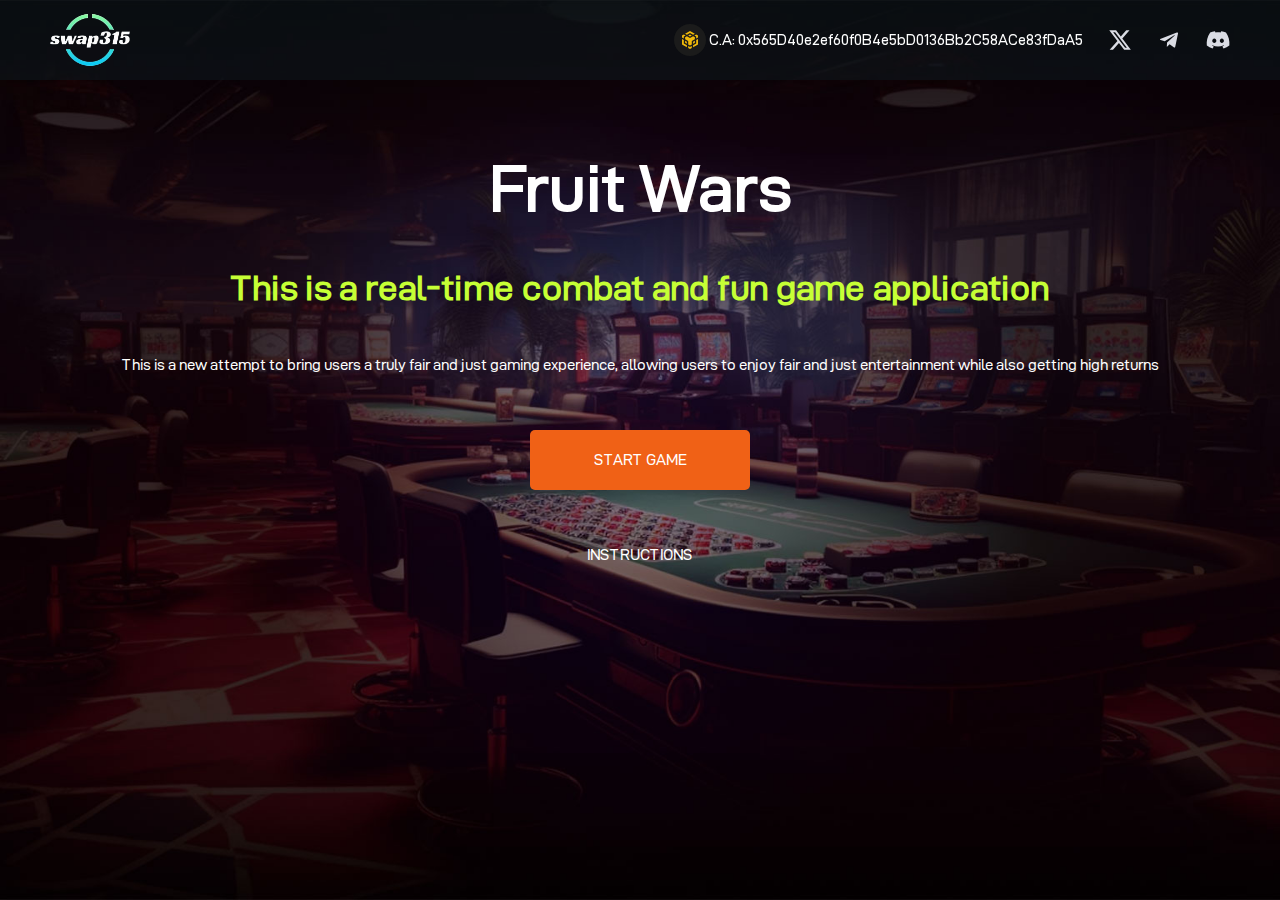
<file: app/fruitwars/index.html>
<html>
	<head>
		<meta charset="UTF-8">
		<link href="../../favicon.ico" rel="icon" type="image/ico">
		<meta http-equiv="X-UA-Compatible" content="IE=edge,chrome=1">
		<meta name="viewport" content="width=device-width, initial-scale=1, maximum-scale=1">
		
		<title>S315 Fruit Wars - The swap 315 Dual Pump Protocol is a new protocol that supports both 314 contract transfer transactions and swap transactions. The swap 315 Dual Pump Protocol effectively solves the risk of contract code corruption and also addresses the risk of swap pool</title>
		<meta name="description" content="S315, SWAP315, The swap 315 Dual Pump Protocol is a new protocol that supports both 314 contract transfer transactions and swap transactions. The swap 315 Dual Pump Protocol effectively solves the risk of contract code corruption and also addresses the risk of swap pool">
		<meta name="keywords" content="S315, SWAP315, s315protocol">
	
		<script src="js/jquery.js"></script>
		<script src="js/jquery.loading.min.js"></script>
		<script src="js/toast/jquery.toast.min.js"></script>
		<script src="js/web3.min.js"></script>
		<script src="js/utils.js"></script>
		<script src="js/abi/erc20.js"></script>
		<script src="js/abi/fruitwars.js"></script>
		<script src="js/game.js"></script>
		
		<style>
			
		</style>
		
		<link rel="stylesheet" href="./js/toast/jquery.toast.min.css" >
		<link rel="stylesheet" href="./css/index.css" >
		
	</head>
	<body>
		
		<div class="navigation">
			<div class="logo"></div>
			<div class="right">
				<div class="address">
					<img src="./img/bnb.svg" alt="" width="32" height="32" decoding="async">
					&nbsp;C.A: 0x565D40e2ef60f0B4e5bD0136Bb2C58ACe83fDaA5
				</div>
				<div class="social"> 
					<a class="item twitter" target="_blank" href="https://twitter.com/Shahd32533828"><svg class="icon" focusable="false" aria-hidden="true" viewBox="0 0 24 24" data-testid="XIcon"><path d="M18.244 2.25h3.308l-7.227 8.26 8.502 11.24H16.17l-5.214-6.817L4.99 21.75H1.68l7.73-8.835L1.254 2.25H8.08l4.713 6.231zm-1.161 17.52h1.833L7.084 4.126H5.117z"></path></svg></a>
					<a class="item telegram" target="_blank" href="https://t.me/swap315Dev"><svg class="icon" focusable="false" aria-hidden="true" viewBox="0 0 24 24" data-testid="TelegramIcon"><path d="M9.78 18.65l.28-4.23 7.68-6.92c.34-.31-.07-.46-.52-.19L7.74 13.3 3.64 12c-.88-.25-.89-.86.2-1.3l15.97-6.16c.73-.33 1.43.18 1.15 1.3l-2.72 12.81c-.19.91-.74 1.13-1.5.71L12.6 16.3l-1.99 1.93c-.23.23-.42.42-.83.42z"></path></svg></a>
					<a class="item discord" target="_blank" href="https://discord.gg/7gajW4m8"><svg class="icon" focusable="false" aria-hidden="true" viewBox="0 0 25 19" width="25" height="19" fill="inherit" xmlns="http://www.w3.org/2000/svg"><path d="M20.8205 1.81274C20.8139 1.79998 20.803 1.78999 20.7898 1.78454C19.2543 1.08006 17.6339 0.577701 15.9692 0.290051C15.9541 0.287239 15.9385 0.289267 15.9246 0.295847C15.9107 0.302427 15.8992 0.313224 15.8918 0.326702C15.6712 0.727165 15.4709 1.13851 15.2917 1.55916C13.4972 1.28676 11.6719 1.28676 9.87749 1.55916C9.69713 1.13744 9.49362 0.725994 9.26791 0.326702C9.26017 0.313517 9.24864 0.302969 9.23482 0.296432C9.22099 0.289894 9.20552 0.287671 9.19042 0.290051C7.52555 0.577097 5.90509 1.07949 4.36983 1.78458C4.35669 1.79015 4.3456 1.79967 4.33809 1.81181C1.26787 6.39678 0.426822 10.869 0.839412 15.2859C0.840573 15.2967 0.843899 15.3072 0.849192 15.3167C0.854485 15.3262 0.861638 15.3346 0.870224 15.3413C2.65799 16.665 4.65762 17.6754 6.78379 18.3293C6.79876 18.3338 6.81475 18.3336 6.82961 18.3287C6.84446 18.3239 6.85747 18.3146 6.86688 18.3021C7.32354 17.6807 7.72817 17.0228 8.07666 16.3349C8.08145 16.3255 8.08418 16.3151 8.08468 16.3046C8.08518 16.294 8.08344 16.2834 8.07956 16.2736C8.07568 16.2637 8.06976 16.2548 8.06219 16.2474C8.05461 16.24 8.04556 16.2343 8.03562 16.2307C7.39755 15.9865 6.77982 15.6922 6.18823 15.3505C6.17748 15.3442 6.16845 15.3353 6.16195 15.3247C6.15544 15.3141 6.15165 15.302 6.15091 15.2896C6.15018 15.2771 6.15252 15.2647 6.15772 15.2534C6.16293 15.242 6.17085 15.2322 6.18078 15.2246C6.30491 15.1316 6.42912 15.0349 6.54765 14.9372C6.55818 14.9285 6.57093 14.9229 6.58445 14.9211C6.59797 14.9193 6.61173 14.9213 6.62418 14.9269C10.4999 16.6957 14.6959 16.6957 18.5258 14.9269C18.5383 14.9209 18.5522 14.9187 18.5659 14.9203C18.5796 14.922 18.5926 14.9275 18.6033 14.9362C18.7219 15.034 18.8461 15.1316 18.9711 15.2246C18.9811 15.2321 18.9891 15.2419 18.9944 15.2532C18.9997 15.2645 19.0021 15.2769 19.0014 15.2893C19.0008 15.3018 18.9971 15.3139 18.9907 15.3245C18.9842 15.3352 18.9753 15.3441 18.9646 15.3505C18.3743 15.6951 17.7561 15.9892 17.1163 16.2298C17.1064 16.2335 17.0974 16.2394 17.0898 16.2469C17.0823 16.2544 17.0765 16.2634 17.0726 16.2733C17.0688 16.2833 17.0672 16.2939 17.0678 16.3045C17.0684 16.3151 17.0712 16.3255 17.076 16.3349C17.4304 17.019 17.8344 17.6761 18.2849 18.301C18.294 18.3138 18.307 18.3234 18.3219 18.3285C18.3368 18.3336 18.3529 18.3338 18.368 18.3292C20.498 17.6775 22.5011 16.667 24.2911 15.3413C24.2998 15.3349 24.3071 15.3268 24.3124 15.3174C24.3177 15.308 24.3209 15.2976 24.3219 15.2868C24.8159 10.1805 23.495 5.74487 20.8205 1.81274ZM8.65547 12.5965C7.48859 12.5965 6.52711 11.5256 6.52711 10.2105C6.52711 8.89544 7.46994 7.82454 8.65547 7.82454C9.85027 7.82454 10.8024 8.90475 10.7838 10.2105C10.7838 11.5256 9.84092 12.5965 8.65547 12.5965ZM16.5247 12.5965C15.3578 12.5965 14.3963 11.5256 14.3963 10.2105C14.3963 8.89544 15.3392 7.82454 16.5247 7.82454C17.7195 7.82454 18.6717 8.90475 18.653 10.2105C18.653 11.5256 17.7195 12.5965 16.5247 12.5965Z"></path></svg></a>
				</div>
			</div>
		</div>
		
		<div class="container">
			
			<div class="scene launch">
				<div class="box">
					<div class="title">Fruit Wars</div>
					<div class="time color-primary">This is a real-time combat and fun game application</div>
					<div class="introduce">
						This is a new attempt to bring users a truly fair and just gaming experience, allowing users to enjoy fair and just entertainment while also getting high returns
					</div>
					<div id="startBtn" class="button startBtn">START GAME</div>
					
					<div id="rule-btn" class="rule-btn">INSTRUCTIONS</div>
					
				</div>
			</div>
			
			<div class="rule-box">
				<div class="content">
					<div class="title">Game Instructions</div>
					<div class="describe">
						<p>All players can choose one or more fruits to fight, and the winning fruit will receive a 900% high reward.</p>
						<p>A maximum of 10 kinds of fruits can be selected for each battle. Single fruit betting amount 10-100 S315, 5% will be entering the burning, and 2.5% will entering the burning rewards pool.</p>
						<p>Each battle lasts for 3 blocks (about 9 seconds), Please check the result within <span class="color-orange">10 minutes</span> after the battle, otherwise it will be invalid.</p>
						<p>The outcome of the battle is determined by the last digit 0-9 of the BlockHash corresponding to the end of the battle block number.</p>
						<p>
							<span class="color-orange">Example</span><br/>
							BlockNumber <a href="https://bscscan.com/block/40343182" target="_blank">40343182</a><br/>
							BlockHash 0x2545857dcb180ccbe191e50b27e79f3c07797b70fb3d94b70211253cf6acb0f<span class="color-orange">3</span><br/>
							The last digit 0-9 is 3, which means that fruit No. 3 wins
						</p>
					</div>
					<div class="back-btn">BACK</div>
				</div>
			</div>
			
			<div class="gamebox">
				<div class="content">
					<div class="left-box">
						<div class="pool">
							<div class="item amount">
								<div class="label">Prize Pool Amount</div>
								<div class="value">-</div>
							</div>
							<div class="item gameAddress">
								<div class="label">Game Contract</div>
								<div class="value">-</div>
							</div>
							<div class="item userAddress">
								<div class="label">User Wallet</div>
								<div class="value">-</div>
							</div>
							<div class="item gameAccount">
								<div class="label">Game Account</div>
								<div class="value">-</div>
							</div>
							<div class="item">
								<div class="label">Fruit Code</div>
								<div class="value fruitBox">
									<div class="fruit-item" data-value="0">0 🍎</div>
									<div class="fruit-item" data-value="1">1 🍐</div>
									<div class="fruit-item" data-value="2">2 🍊</div>
									<div class="fruit-item" data-value="3">3 🍑</div>
									<div class="fruit-item" data-value="4">4 🍒</div>
									<div class="fruit-item" data-value="5">5 🍓</div>
									<div class="fruit-item" data-value="6">6 🍇</div>
									<div class="fruit-item" data-value="7">7 🍌</div>
									<div class="fruit-item" data-value="8">8 🍋</div>
									<div class="fruit-item" data-value="9">9 🍉</div>
								</div>
							</div>
							<div class="item">
								<div class="label">Bet Amount</div>
								<div class="value fruitAmount">
									<div class="amount-item" data-value="10">10</div>
									<div class="amount-item" data-value="20">20</div>
									<div class="amount-item" data-value="30">30</div>
									<div class="amount-item" data-value="40">40</div>
									<div class="amount-item" data-value="50">50</div>
									<div class="amount-item" data-value="60">60</div>
									<div class="amount-item" data-value="70">70</div>
									<div class="amount-item" data-value="80">80</div>
									<div class="amount-item" data-value="90">90</div>
									<div class="amount-item" data-value="100">100</div>
									<div class="amount-item" data-value="200">200</div>
									<div class="amount-item" data-value="300">300</div>
									<div class="amount-item" data-value="400">400</div>
									<div class="amount-item" data-value="500">500</div>
								</div>
							</div>
							
						</div>
						<div class="button-box sign-box" style="display: none;">
							<div id="signBtn" class="sign-btn">REGISTER</div>
						</div>
						<div class="button-box send-box">
							<div id="sendBtn" class="send-btn">Battle</div>
							<div id="checkBtn" class="check-btn disable-btn">Check</div>
							<div id="approveBtn" class="approve-btn disable-btn">APPROVE</div>
						</div>
						<!-- <div class="describe">
							<div>1. Bet amount range 10-100 S315, 5% will be destroyed to obtain black hole rights, and 2.5% will enter the black hole dividend pool.</div>
							<div>2. The battle lasts about 9 seconds. Please check the result within 10 minutes after the battle. The winner will receive a 900% reward.</div>
							<div>3. The battle result is determined by the last digit 0-9 of the BlockHash of the battle end block.</div>
						</div> -->
					</div>
					
					<div class="right-box">
						<div class="winner-box">
							<div class="title">Winner History</div>
							<div class="list">
								
							</div>
						</div>
						<div class="line"></div>
						<div class="order-box">
							<div class="title">Order History</div>
							<div class="list">
								
							</div>
						</div>
					</div>
				</div>
			</div>
			
		</div>
		
	</body>
	
	<script src="js/app.js"></script>
</html>
</file>
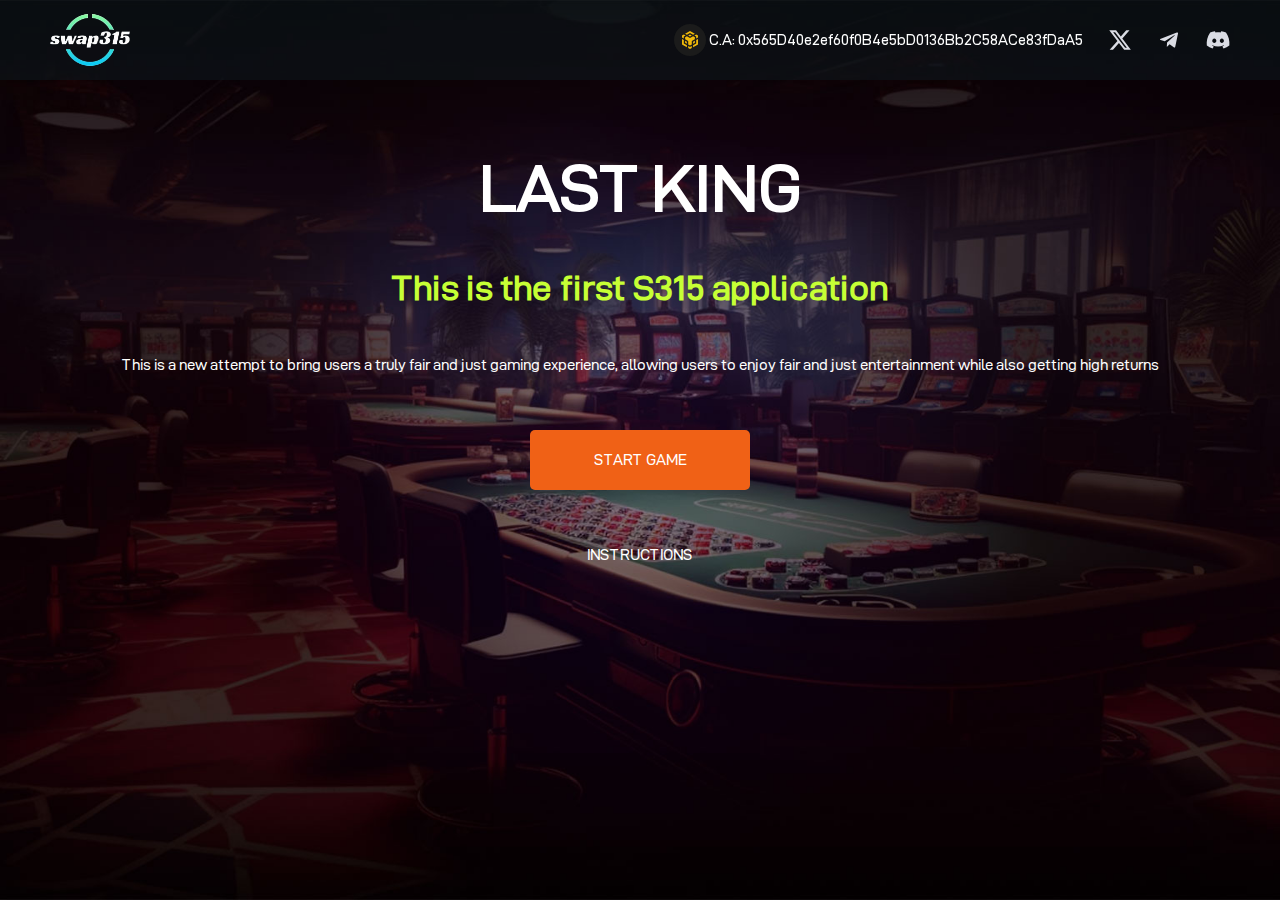
<file: app/lastking/index.html>
<html>
	<head>
		<meta charset="UTF-8">
		<link href="../../favicon.ico" rel="icon" type="image/ico">
		<meta http-equiv="X-UA-Compatible" content="IE=edge,chrome=1">
		<meta name="viewport" content="width=device-width, initial-scale=1, maximum-scale=1">
		
		<title>S315 Last King - The swap 315 Dual Pump Protocol is a new protocol that supports both 314 contract transfer transactions and swap transactions. The swap 315 Dual Pump Protocol effectively solves the risk of contract code corruption and also addresses the risk of swap pool</title>
		<meta name="description" content="S315, SWAP315, The swap 315 Dual Pump Protocol is a new protocol that supports both 314 contract transfer transactions and swap transactions. The swap 315 Dual Pump Protocol effectively solves the risk of contract code corruption and also addresses the risk of swap pool">
		<meta name="keywords" content="S315, SWAP315, s315protocol">
	
		<script src="js/jquery.js"></script>
		<script src="js/jquery.loading.min.js"></script>
		<script src="js/toast/jquery.toast.min.js"></script>
		<script src="js/web3.min.js"></script>
		<script src="js/utils.js"></script>
		<script src="js/abi/erc20.js"></script>
		<script src="js/abi/lastking.js"></script>
		<script src="js/game.js"></script>
		
		<style>
			
		</style>
		
		<link rel="stylesheet" href="./js/toast/jquery.toast.min.css" >
		<link rel="stylesheet" href="./css/index.css" >
		
	</head>
	<body>
		
		<div class="navigation">
			<div class="logo"></div>
			<div class="right">
				<div class="address">
					<img src="./img/bnb.svg" alt="" width="32" height="32" decoding="async">
					&nbsp;C.A: 0x565D40e2ef60f0B4e5bD0136Bb2C58ACe83fDaA5
				</div>
				<div class="social"> 
					<a class="item twitter" target="_blank" href="https://twitter.com/Shahd32533828"><svg class="icon" focusable="false" aria-hidden="true" viewBox="0 0 24 24" data-testid="XIcon"><path d="M18.244 2.25h3.308l-7.227 8.26 8.502 11.24H16.17l-5.214-6.817L4.99 21.75H1.68l7.73-8.835L1.254 2.25H8.08l4.713 6.231zm-1.161 17.52h1.833L7.084 4.126H5.117z"></path></svg></a>
					<a class="item telegram" target="_blank" href="https://t.me/swap315Dev"><svg class="icon" focusable="false" aria-hidden="true" viewBox="0 0 24 24" data-testid="TelegramIcon"><path d="M9.78 18.65l.28-4.23 7.68-6.92c.34-.31-.07-.46-.52-.19L7.74 13.3 3.64 12c-.88-.25-.89-.86.2-1.3l15.97-6.16c.73-.33 1.43.18 1.15 1.3l-2.72 12.81c-.19.91-.74 1.13-1.5.71L12.6 16.3l-1.99 1.93c-.23.23-.42.42-.83.42z"></path></svg></a>
					<a class="item discord" target="_blank" href="https://discord.gg/7gajW4m8"><svg class="icon" focusable="false" aria-hidden="true" viewBox="0 0 25 19" width="25" height="19" fill="inherit" xmlns="http://www.w3.org/2000/svg"><path d="M20.8205 1.81274C20.8139 1.79998 20.803 1.78999 20.7898 1.78454C19.2543 1.08006 17.6339 0.577701 15.9692 0.290051C15.9541 0.287239 15.9385 0.289267 15.9246 0.295847C15.9107 0.302427 15.8992 0.313224 15.8918 0.326702C15.6712 0.727165 15.4709 1.13851 15.2917 1.55916C13.4972 1.28676 11.6719 1.28676 9.87749 1.55916C9.69713 1.13744 9.49362 0.725994 9.26791 0.326702C9.26017 0.313517 9.24864 0.302969 9.23482 0.296432C9.22099 0.289894 9.20552 0.287671 9.19042 0.290051C7.52555 0.577097 5.90509 1.07949 4.36983 1.78458C4.35669 1.79015 4.3456 1.79967 4.33809 1.81181C1.26787 6.39678 0.426822 10.869 0.839412 15.2859C0.840573 15.2967 0.843899 15.3072 0.849192 15.3167C0.854485 15.3262 0.861638 15.3346 0.870224 15.3413C2.65799 16.665 4.65762 17.6754 6.78379 18.3293C6.79876 18.3338 6.81475 18.3336 6.82961 18.3287C6.84446 18.3239 6.85747 18.3146 6.86688 18.3021C7.32354 17.6807 7.72817 17.0228 8.07666 16.3349C8.08145 16.3255 8.08418 16.3151 8.08468 16.3046C8.08518 16.294 8.08344 16.2834 8.07956 16.2736C8.07568 16.2637 8.06976 16.2548 8.06219 16.2474C8.05461 16.24 8.04556 16.2343 8.03562 16.2307C7.39755 15.9865 6.77982 15.6922 6.18823 15.3505C6.17748 15.3442 6.16845 15.3353 6.16195 15.3247C6.15544 15.3141 6.15165 15.302 6.15091 15.2896C6.15018 15.2771 6.15252 15.2647 6.15772 15.2534C6.16293 15.242 6.17085 15.2322 6.18078 15.2246C6.30491 15.1316 6.42912 15.0349 6.54765 14.9372C6.55818 14.9285 6.57093 14.9229 6.58445 14.9211C6.59797 14.9193 6.61173 14.9213 6.62418 14.9269C10.4999 16.6957 14.6959 16.6957 18.5258 14.9269C18.5383 14.9209 18.5522 14.9187 18.5659 14.9203C18.5796 14.922 18.5926 14.9275 18.6033 14.9362C18.7219 15.034 18.8461 15.1316 18.9711 15.2246C18.9811 15.2321 18.9891 15.2419 18.9944 15.2532C18.9997 15.2645 19.0021 15.2769 19.0014 15.2893C19.0008 15.3018 18.9971 15.3139 18.9907 15.3245C18.9842 15.3352 18.9753 15.3441 18.9646 15.3505C18.3743 15.6951 17.7561 15.9892 17.1163 16.2298C17.1064 16.2335 17.0974 16.2394 17.0898 16.2469C17.0823 16.2544 17.0765 16.2634 17.0726 16.2733C17.0688 16.2833 17.0672 16.2939 17.0678 16.3045C17.0684 16.3151 17.0712 16.3255 17.076 16.3349C17.4304 17.019 17.8344 17.6761 18.2849 18.301C18.294 18.3138 18.307 18.3234 18.3219 18.3285C18.3368 18.3336 18.3529 18.3338 18.368 18.3292C20.498 17.6775 22.5011 16.667 24.2911 15.3413C24.2998 15.3349 24.3071 15.3268 24.3124 15.3174C24.3177 15.308 24.3209 15.2976 24.3219 15.2868C24.8159 10.1805 23.495 5.74487 20.8205 1.81274ZM8.65547 12.5965C7.48859 12.5965 6.52711 11.5256 6.52711 10.2105C6.52711 8.89544 7.46994 7.82454 8.65547 7.82454C9.85027 7.82454 10.8024 8.90475 10.7838 10.2105C10.7838 11.5256 9.84092 12.5965 8.65547 12.5965ZM16.5247 12.5965C15.3578 12.5965 14.3963 11.5256 14.3963 10.2105C14.3963 8.89544 15.3392 7.82454 16.5247 7.82454C17.7195 7.82454 18.6717 8.90475 18.653 10.2105C18.653 11.5256 17.7195 12.5965 16.5247 12.5965Z"></path></svg></a>
				</div>
			</div>
		</div>
		
		<div class="container">
			
			<div class="scene launch">
				<div class="box">
					<div class="title">LAST KING</div>
					<div class="time color-primary">This is the first S315 application</div>
					<div class="introduce">
						This is a new attempt to bring users a truly fair and just gaming experience, allowing users to enjoy fair and just entertainment while also getting high returns
					</div>
					<div id="startBtn" class="button startBtn">START GAME</div>
					
					<div id="rule-btn" class="rule-btn">INSTRUCTIONS</div>
					
				</div>
			</div>
			
			<div class="rule-box">
				<div class="content">
					<div class="title">Game Instructions</div>
					<div class="describe">
						<p>All players compete for the crown through betting, and the player who bets last temporarily gains the crown, starting the countdown. If there are no new players competing during this period. The player will successfully inherit the throne and obtain the king's treasure. If a new player participates in the competition, the countdown will be refreshed and reset again.</p>
						<p>The countdown will be halved as the game progresses, with a starting time of 24 hours (after 24 hours, the countdown will be 12 hours, and so on). After the countdown is halved to 1 minute, it will no longer be halved.</p>
						<p>The King's Treasure is  rewards 50% of the tokens in the prize pool, with the remaining 50% entering the next round of the prize pool.</p>
					</div>
					<div class="back-btn">BACK</div>
				</div>
			</div>
			
			<div class="gamebox">
				<!-- <div class="title">Last King</div> -->
				<div class="content">
					<div class="left-box">
						<div class="pool">
							<div class="item amount">
								<div class="label">Prize Pool Amount</div>
								<div class="value">-</div>
							</div>
							<div class="item gameAddress">
								<div class="label">Game Contract</div>
								<div class="value">-</div>
							</div>
							<div class="item userAddress">
								<div class="label">User Wallet</div>
								<div class="value">-</div>
							</div>
							<div class="item gameAccount">
								<div class="label">Game Account</div>
								<div class="value">-</div>
							</div>
							<div class="item winningUser">
								<div class="label">Current King<img class="icon" src="img/king.png"/></div>
								<div class="value">-</div>
							</div>
							<div class="item winningBlock">
								<div class="label">Conferred Block</div>
								<div class="value">-</div>
							</div>
							<div class="item time">
								<div class="label">Estimated end time</div>
								<div class="value">-</div>
							</div>
						</div>
						<div class="button-box sign-box" style="display: none;">
							<div id="signBtn" class="sign-btn">REGISTER</div>
						</div>
						<div class="button-box send-box">
							<div id="sendBtn" class="send-btn">🚀 <span class="unitAmount">10 S315</span></div>
							<div id="approveBtn" class="approve-btn">APPROVE</div>
						</div>
						<div class="describe">
							<div>1. The king's winning time is halved every 24 hours, gradually decreasing from 24 hours at the beginning to 1 minute.</div>
							<div>2. Each launch will destroy 50% and gain black hole benefits, 50% will go into the prize pool, and the game end time will be refreshed and reset.</div>
							<div>3. The winner will receive 50% of the total prize pool, and the remaining 50% will be used as the initial prize for the next period, and a new round of competition will begin.</div>
						</div>
					</div>
					
					<div class="right-box">
						<div class="order-box">
							<div class="title">Order History</div>
							<div class="list">
								
							</div>
						</div>
						<div class="line"></div>
						<div class="winner-box">
							<div class="title">Winner History</div>
							<div class="list">
								
							</div>
						</div>
					</div>
				</div>
			</div>
			
		</div>
		
	</body>
	
	<script src="js/app.js"></script>
</html>
</file>
<file: app/fruitwars/css/index.css>
@font-face {
	font-family: customFont;
	src: url(./fonts.ttf) format("truetype");
	font-display: swap;
}
body {
	background: #0e191f;
	color: #ffffff;
	font-family: 'customFont';
	line-height: 30px;
	font-size: 15px;
	margin: 0px;
	word-break: break-word;
}

p{margin: 0px;}
a {color: #ffffff; text-decoration: none;}

.color-primary {color:#C6FF35;}
.color-grey {color: #CBCBCB;}
.color-red {color: #f43a3a;}
.color-blue {color: #5579ff;}
.color-green {color: #36b900;}
.color-orange {color: #f06116;}

.container {
	box-sizing: border-box;
}

.navigation {
	display: flex;
	position: fixed;
	height: 80px;
	width: 100%;
	justify-content: space-between;
	padding: 0px 50px;
	background: rgba(14,25,31,0.5);
	box-sizing: border-box;
	z-index: 999;
}

.navigation .logo {width: 80px;height: 80px; background: url(../img/logo.png) center no-repeat;background-size: contain;}
.navigation .right {
	height: 80px;
	color: #fff;
	display: flex;
	justify-items: center;
	align-items: center;
}
.navigation .address {
	margin-right: 25px;
	display: flex;
	align-items: center;
}

.social {
	display: flex;
	justify-items: center;
	align-items: center;
}
.social .item {margin-right: 25px;}
.social .item:last-child {margin-right: 0px;}
.social .item .icon {
	width: 1em;
	height: 1em;
	color: #fff;
	color: #DADCE4;
	font-size: 1.5rem;
	fill: currentColor;
}

.scene {
	box-sizing: border-box;
	margin-top: 100px;
}
.scene .box {
	padding: 0px 50px;
	box-sizing: border-box;
}
.scene .box .title {
	font-weight: 700;
	font-size: 61px; line-height: 71px;
}

.launch {
	text-align: center;
	background: url(../img/topbg.jpg) center no-repeat;
	background-size: cover;
	position: relative;
	height: 100%;
	margin-top: 0px;
}
.launch .box {
	position: absolute;
	top: 150px;
	width: 100%;
	text-align: center;
}
.launch .box .title {font-size: 65px; line-height: 75px;}
.launch .box .time {font-size: 35px;margin-top: 40px;line-height: 45px;font-weight: 700;}
.launch .box .introduce {margin-top: 40px;}
.launch .box .source {
	background: #397c06;
	color: #c0e8b9;
	width: 150px;
	margin: 50px auto 0px auto;
	padding: 10px;
}

.footer {padding: 0px 50px;height: 100px;align-items: center;display: flex;}

@media (max-width: 800px) {
	
	.navigation .address {display: none;}
	.scene .box {
		padding: 0px 30px;
		box-sizing: border-box;
	}
	.scene .box .title {
		font-size: 31px; line-height: 41px;
	}
	
	.launch .box {top: 100px;}
	.launch .box .title {font-size: 65px; line-height: 75px;}
	
}

.startBtn {
	margin: 50px auto 50px auto;
	width: 200px;
	/* border: 1px solid #f06116; */
	/* color: #f06116; */
	padding: 15px 10px;
	border-radius: 5px;
	background: #f06116;
	color: #fff;
	cursor: pointer;
}

.rule-btn {
	/* margin-top: 50px; */
	cursor: pointer;
	width: 150px;
	text-align: center;
	margin: 0 auto;
}
.rule-box {
	position: fixed;
	left: 0;
	top: 0;
	right: 0;
	bottom: 0;
	z-index: 999;
	background: rgba(0,0,0,0.5);
	padding: 50px;
	box-sizing: border-box;
	display: none;
	justify-content: space-between;
}

.rule-box .content {
	position: absolute;
	top: 50px;
	bottom: 50px;
	left: 15%;
	right: 15%;
	box-sizing: border-box;
	/* display: flex;
	flex-wrap: wrap;
	justify-content: flex-start; */
	padding: 25px;
	border-radius: 10px;
	background: rgba(37,37,37,0.8);
	/* max-height: 80%; */
	overflow: scroll;
}
.rule-box .title {font-size: 35px;color: #f06116; font-weight: 700;}
.rule-box .describe {font-size: 18px;color: #fff; margin-top: 20px;}
.rule-box .describe p {margin-top: 10px;}
.rule-box .back-btn {
	background: #f06116;
	width: 200px;
	text-align: center;
	padding: 10px;
	border-radius: 10px;
	font-size: 30px;
	line-height: 50px;
	margin-top: 15px;
	margin-bottom: 15px;
	margin-right: 10px;
	cursor: pointer;
}

.gamebox {
	position: fixed;
	left: 0;
	top: 0;
	right: 0;
	bottom: 0;
	z-index: 999;
	background: rgba(0,0,0,0.5);
	padding: 50px;
	box-sizing: border-box;
	display: none;
	justify-content: space-between;
	/* display: none; */
}
.gamebox .content {
	position: absolute;
	top: 35px;
	bottom: 35px;
	left: 10%;
	right: 10%;
	box-sizing: border-box;
	display: flex;
	flex-wrap: wrap;
	justify-content: space-between;
	padding: 20px;
	border-radius: 10px;
	background: rgba(37,37,37,0.8);
	/* max-height: 80%; */
	overflow: scroll;
}
.gamebox .content .left-box {flex:1;padding: 10px;box-sizing: border-box;}
.gamebox .content .left-box .pool .item {display: flex; align-items: baseline;margin-top:5px;flex-wrap: wrap;}
.gamebox .content .left-box .pool .item:first-child{margin-top: 0px;}
.gamebox .content .left-box .pool .label {width: 150px;margin-right: 10px; text-align: left; align-items: center; display: flex;}
.gamebox .content .left-box .pool .label .icon {width: 20px; margin-left: 5px;}
.gamebox .content .left-box .pool .amount .value {font-size: 55px; line-height: 60px; font-weight: 700;color: #f06116;}
.gamebox .content .left-box .pool .time .value {font-size: 25px; color: #f06116;}
.gamebox .content .left-box .fruitBox {display: flex;    flex-wrap: wrap;}
.gamebox .content .left-box .fruitBox .fruit-item {
	width: 80px;
	/* height: 30px; */
	border: 1px solid #ffffff;
	box-sizing: border-box;
	text-align: center;
	margin-right: 10px;
	margin-bottom: 10px;
	border-radius: 5px;
	color: #ffffff;
	cursor: pointer;
	/* display: flex;
	flex-direction: column;
	line-height: 25px; */
	line-height: 40px;
	font-size: 25px;
}
.gamebox .content .left-box .fruitBox .fruit-item.active {
	/* border: 1px solid #f06116; */
	border: 1px solid #f0ca16;
	background: #f0ca16;
}
.gamebox .content .left-box .fruitAmount {display: flex;    flex-wrap: wrap;}
.gamebox .content .left-box .fruitAmount .amount-item {
	width: 80px;
	/* height: 30px; */
	border: 1px solid #ffffff;
	box-sizing: border-box;
	text-align: center;
	margin-right: 10px;
	margin-bottom: 10px;
	border-radius: 5px;
	color: #ffffff;
	cursor: pointer;
	line-height: 40px;
	font-size: 25px;
}
.gamebox .content .left-box .fruitAmount .amount-item.active {
	/* border: 1px solid #f06116; */
	border: 1px solid #f0ca16;
	background: #f0ca16;
}

.gamebox .content .left-box .button-box {display: flex; flex-wrap: wrap;}
.gamebox .content .left-box .send-btn {
	background: #f06116;
	width: 200px;
	text-align: center;
	padding: 10px;
	border-radius: 10px;
	font-size: 30px;
	line-height: 50px;
	margin-top: 15px;
	margin-bottom: 15px;
	margin-right: 10px;
	cursor: pointer;
}
.gamebox .content .left-box .check-btn {
	background: #f06116;
	width: 200px;
	text-align: center;
	padding: 10px;
	border-radius: 10px;
	font-size: 30px;
	line-height: 50px;
	margin-top: 15px;
	margin-bottom: 15px;
	cursor: pointer;
	display: none;
}
.gamebox .content .left-box .approve-btn {
	background: #f06116;
	width: 200px;
	text-align: center;
	padding: 10px;
	border-radius: 10px;
	font-size: 30px;
	line-height: 50px;
	margin-top: 15px;
	margin-bottom: 15px;
	cursor: pointer;
}
.gamebox .content .left-box .sign-btn {
	background: #f06116;
	width: 200px;
	text-align: center;
	padding: 10px;
	border-radius: 10px;
	font-size: 30px;
	line-height: 50px;
	margin-top: 15px;
	margin-bottom: 15px;
	cursor: pointer;
}
.gamebox .content .left-box .disable-btn {background: #9d9d9d;}
.gamebox .content .left-box .describe {}
.gamebox .content .right-box {
	width: 400px;
	border: 1px solid #ddd;
	padding: 10px;
	border-radius: 5px;
	display: flex;
	flex-direction: column;
	min-height: 300px;
	max-height: 550px;
}

.gamebox .content .right-box .line {background: #ddd; height: 1px; margin: 5px 0px;}
.gamebox .content .right-box .order-box  {flex:1; display: flex; flex-direction: column; overflow: scroll;}
.gamebox .content .right-box .winner-box {flex:1;display: flex; flex-direction: column; overflow: scroll;}
.gamebox .content .right-box .list {overflow: scroll;}
.gamebox .content .right-box .list .row {display: flex; margin-bottom: 10px; border-bottom: 1px solid #474747;line-height: 20px;}
.gamebox .content .right-box .list .row .item {flex:1;padding-bottom: 10px;}
.gamebox .content .right-box .list .row .item.user {text-align: left; flex:none; width: 100px;}
.gamebox .content .right-box .list .row .item.block {text-align: center; min-width: 150px; }
.gamebox .content .right-box .list .row .item.amount {text-align: right; flex:none; width: 100px;}

.gamebox .content .right-box .list .row .item.order {text-align: left; flex:none; width: 130px; }
.gamebox .content .right-box .list .row .item.result{text-align: center; min-width: 130px; }


@media (max-width: 800px) {
	
	.rule-box  {
		padding: 0px;
	}
	.rule-box .content {
		top:0px;
		left:0px;
		right: 0px;
		bottom: 0px;
		border-radius: 0px;
	}
	
	.gamebox .content {
		top:0px;
		left:0px;
		right: 0px;
		bottom: 0px;
		border-radius: 0px;
	}
	
	.gamebox .content .right-box {
		margin-top: 10px;
		width: 90%;
	}
	.startBtn {
		margin: 25px auto 25px auto;
	}
	.rule-btn {
		margin-bottom: 20px;
	}
	.launch  {
		overflow: scroll;
	}
	.launch .box .introduce {
	    margin-top: 30px;
	}
	.launch .box .time {
	    margin-top: 30px;
	}
}

@media (max-width: 800px) {
	
	.gamebox {
		padding:0px;
	}
	.gamebox .content .left-box .send-btn {
		margin-bottom: 0px;
	}
	
}

.loading-overlay.loading-theme-light{
	background-color: #000000;
	color: #fff;
}
</file>
<file: app/lastking/css/index.css>
@font-face {
	font-family: customFont;
	src: url(./fonts.ttf) format("truetype");
	font-display: swap;
}
body {
	background: #0e191f;
	color: #ffffff;
	font-family: 'customFont';
	line-height: 30px;
	font-size: 15px;
	margin: 0px;
	word-break: break-word;
}

p{margin: 0px;}
a {color: #ffffff; text-decoration: none;}

.color-primary {color:#C6FF35;}
.color-grey {color: #CBCBCB;}
.container {
	box-sizing: border-box;
}

.navigation {
	display: flex;
	position: fixed;
	height: 80px;
	width: 100%;
	justify-content: space-between;
	padding: 0px 50px;
	background: rgba(14,25,31,0.5);
	box-sizing: border-box;
	z-index: 999;
}

.navigation .logo {width: 80px;height: 80px; background: url(../img/logo.png) center no-repeat;background-size: contain;}
.navigation .right {
	height: 80px;
	color: #fff;
	display: flex;
	justify-items: center;
	align-items: center;
}
.navigation .address {
	margin-right: 25px;
	display: flex;
	align-items: center;
}

.social {
	display: flex;
	justify-items: center;
	align-items: center;
}
.social .item {margin-right: 25px;}
.social .item:last-child {margin-right: 0px;}
.social .item .icon {
	width: 1em;
	height: 1em;
	color: #fff;
	color: #DADCE4;
	font-size: 1.5rem;
	fill: currentColor;
}

.scene {
	box-sizing: border-box;
	margin-top: 100px;
}
.scene .box {
	padding: 0px 50px;
	box-sizing: border-box;
}
.scene .box .title {
	font-weight: 700;
	font-size: 61px; line-height: 71px;
}

.launch {
	text-align: center;
	background: url(../img/topbg.jpg) center no-repeat;
	background-size: cover;
	position: relative;
	height: 100%;
	margin-top: 0px;
}
.launch .box {
	position: absolute;
	top: 150px;
	width: 100%;
	text-align: center;
}
.launch .box .title {font-size: 65px; line-height: 75px;}
.launch .box .time {font-size: 35px;margin-top: 40px;line-height: 45px;font-weight: 700;}
.launch .box .introduce {margin-top: 40px;}
.launch .box .source {
	background: #397c06;
	color: #c0e8b9;
	width: 150px;
	margin: 50px auto 0px auto;
	padding: 10px;
}

.footer {padding: 0px 50px;height: 100px;align-items: center;display: flex;}

@media (max-width: 800px) {
	
	.navigation .address {display: none;}
	.scene .box {
		padding: 0px 30px;
		box-sizing: border-box;
	}
	.scene .box .title {
		font-size: 31px; line-height: 41px;
	}
	
	.launch .box {top: 100px;}
	.launch .box .title {font-size: 65px; line-height: 75px;}
	
}

.startBtn {
	margin: 50px auto 50px auto;
	width: 200px;
	/* border: 1px solid #f06116; */
	/* color: #f06116; */
	padding: 15px 10px;
	border-radius: 5px;
	background: #f06116;
	color: #fff;
	cursor: pointer;
}

.rule-btn {
	/* margin-top: 50px; */
	cursor: pointer;
	width: 150px;
	text-align: center;
	margin: 0 auto;
}
.rule-box {
	position: absolute;
	left: 0;
	top: 0;
	right: 0;
	bottom: 0;
	z-index: 999;
	background: rgba(0,0,0,0.5);
	padding: 50px;
	box-sizing: border-box;
	display: none;
	justify-content: space-between;
}

.rule-box .content {
	position: absolute;
	top: 80px;
	bottom: 80px;
	left: 15%;
	right: 15%;
	box-sizing: border-box;
	/* display: flex;
	flex-wrap: wrap;
	justify-content: flex-start; */
	padding: 25px;
	border-radius: 10px;
	background: rgba(37,37,37,0.8);
	/* max-height: 80%; */
	overflow: scroll;
}
.rule-box .title {font-size: 35px;color: #f06116; font-weight: 700;}
.rule-box .describe {font-size: 18px;color: #fff; margin-top: 20px;}
.rule-box .describe p {margin-top: 10px;}
.rule-box .back-btn {
	background: #f06116;
	width: 200px;
	text-align: center;
	padding: 10px;
	border-radius: 10px;
	font-size: 30px;
	line-height: 50px;
	margin-top: 15px;
	margin-bottom: 15px;
	margin-right: 10px;
	cursor: pointer;
}

.gamebox {
	position: absolute;
	left: 0;
	top: 0;
	right: 0;
	bottom: 0;
	z-index: 999;
	background: rgba(0,0,0,0.5);
	padding: 50px;
	box-sizing: border-box;
	display: none;
	justify-content: space-between;
	/* display: none; */
}
.gamebox .content {
	position: absolute;
	top: 40px;
	bottom: 40px;
	left: 10%;
	right: 10%;
	box-sizing: border-box;
	display: flex;
	flex-wrap: wrap;
	justify-content: space-between;
	padding: 20px;
	border-radius: 10px;
	background: rgba(37,37,37,0.8);
	/* max-height: 80%; */
	overflow: scroll;
}
.gamebox .content .left-box {flex:1;padding: 10px;box-sizing: border-box;}
.gamebox .content .left-box .pool .item {display: flex; align-items: baseline;margin-top:5px;flex-wrap: wrap;}
.gamebox .content .left-box .pool .item:first-child{margin-top: 0px;}
.gamebox .content .left-box .pool .label {width: 150px;margin-right: 10px; text-align: left; align-items: center; display: flex;}
.gamebox .content .left-box .pool .label .icon {width: 20px; margin-left: 5px;}
.gamebox .content .left-box .pool .amount .value {font-size: 55px; line-height: 60px; font-weight: 700;color: #f06116;}
.gamebox .content .left-box .pool .time .value {font-size: 25px; color: #f06116;}
.gamebox .content .left-box .button-box {display: flex; flex-wrap: wrap;}
.gamebox .content .left-box .send-btn {
	background: #f06116;
	width: 200px;
	text-align: center;
	padding: 10px;
	border-radius: 10px;
	font-size: 30px;
	line-height: 50px;
	margin-top: 15px;
	margin-bottom: 15px;
	margin-right: 10px;
	cursor: pointer;
}
.gamebox .content .left-box .approve-btn {
	background: #f06116;
	width: 200px;
	text-align: center;
	padding: 10px;
	border-radius: 10px;
	font-size: 30px;
	line-height: 50px;
	margin-top: 15px;
	margin-bottom: 15px;
	cursor: pointer;
}
.gamebox .content .left-box .sign-btn {
	background: #f06116;
	width: 200px;
	text-align: center;
	padding: 10px;
	border-radius: 10px;
	font-size: 30px;
	line-height: 50px;
	margin-top: 15px;
	margin-bottom: 15px;
	cursor: pointer;
}
.gamebox .content .left-box .disable-btn {background: #9d9d9d;}
.gamebox .content .left-box .describe {}
.gamebox .content .right-box {
	width: 300px;
	border: 1px solid #ddd;
	padding: 10px;
	border-radius: 5px;
	display: flex;
	flex-direction: column;
	min-height: 300px;
}

.gamebox .content .right-box .line {background: #ddd; height: 1px; margin: 5px 0px;}
.gamebox .content .right-box .order-box  {flex:1; display: flex; flex-direction: column; overflow: scroll;}
.gamebox .content .right-box .winner-box {flex:1;display: flex; flex-direction: column; overflow: scroll;}
.gamebox .content .right-box .list {overflow: scroll;}
.gamebox .content .right-box .list .row {display: flex;}
.gamebox .content .right-box .list .row .item {flex:1;}
.gamebox .content .right-box .list .row .item.user {text-align: left; flex:none; width: 120px;}
.gamebox .content .right-box .list .row .item.block {text-align: center; flex:none; width: 80px;}
.gamebox .content .right-box .list .row .item.amount {text-align: right;}


@media (max-width: 800px) {
	
	.rule-box .content {
		top:0px;
		left:0px;
		right: 0px;
		bottom: 0px;
		border-radius: 0px;
	}
	
	.gamebox .content {
		top:0px;
		left:0px;
		right: 0px;
		bottom: 0px;
		border-radius: 0px;
	}
	
	.gamebox .content .right-box {
		margin-top: 10px;
		width: 100%;
	}
	
}

@media (max-width: 500px) {
	
	.gamebox .content .left-box .send-btn {
		margin-bottom: 0px;
	}
	
}

.loading-overlay.loading-theme-light{
	background-color: #000000;
	color: #fff;
}
</file>
